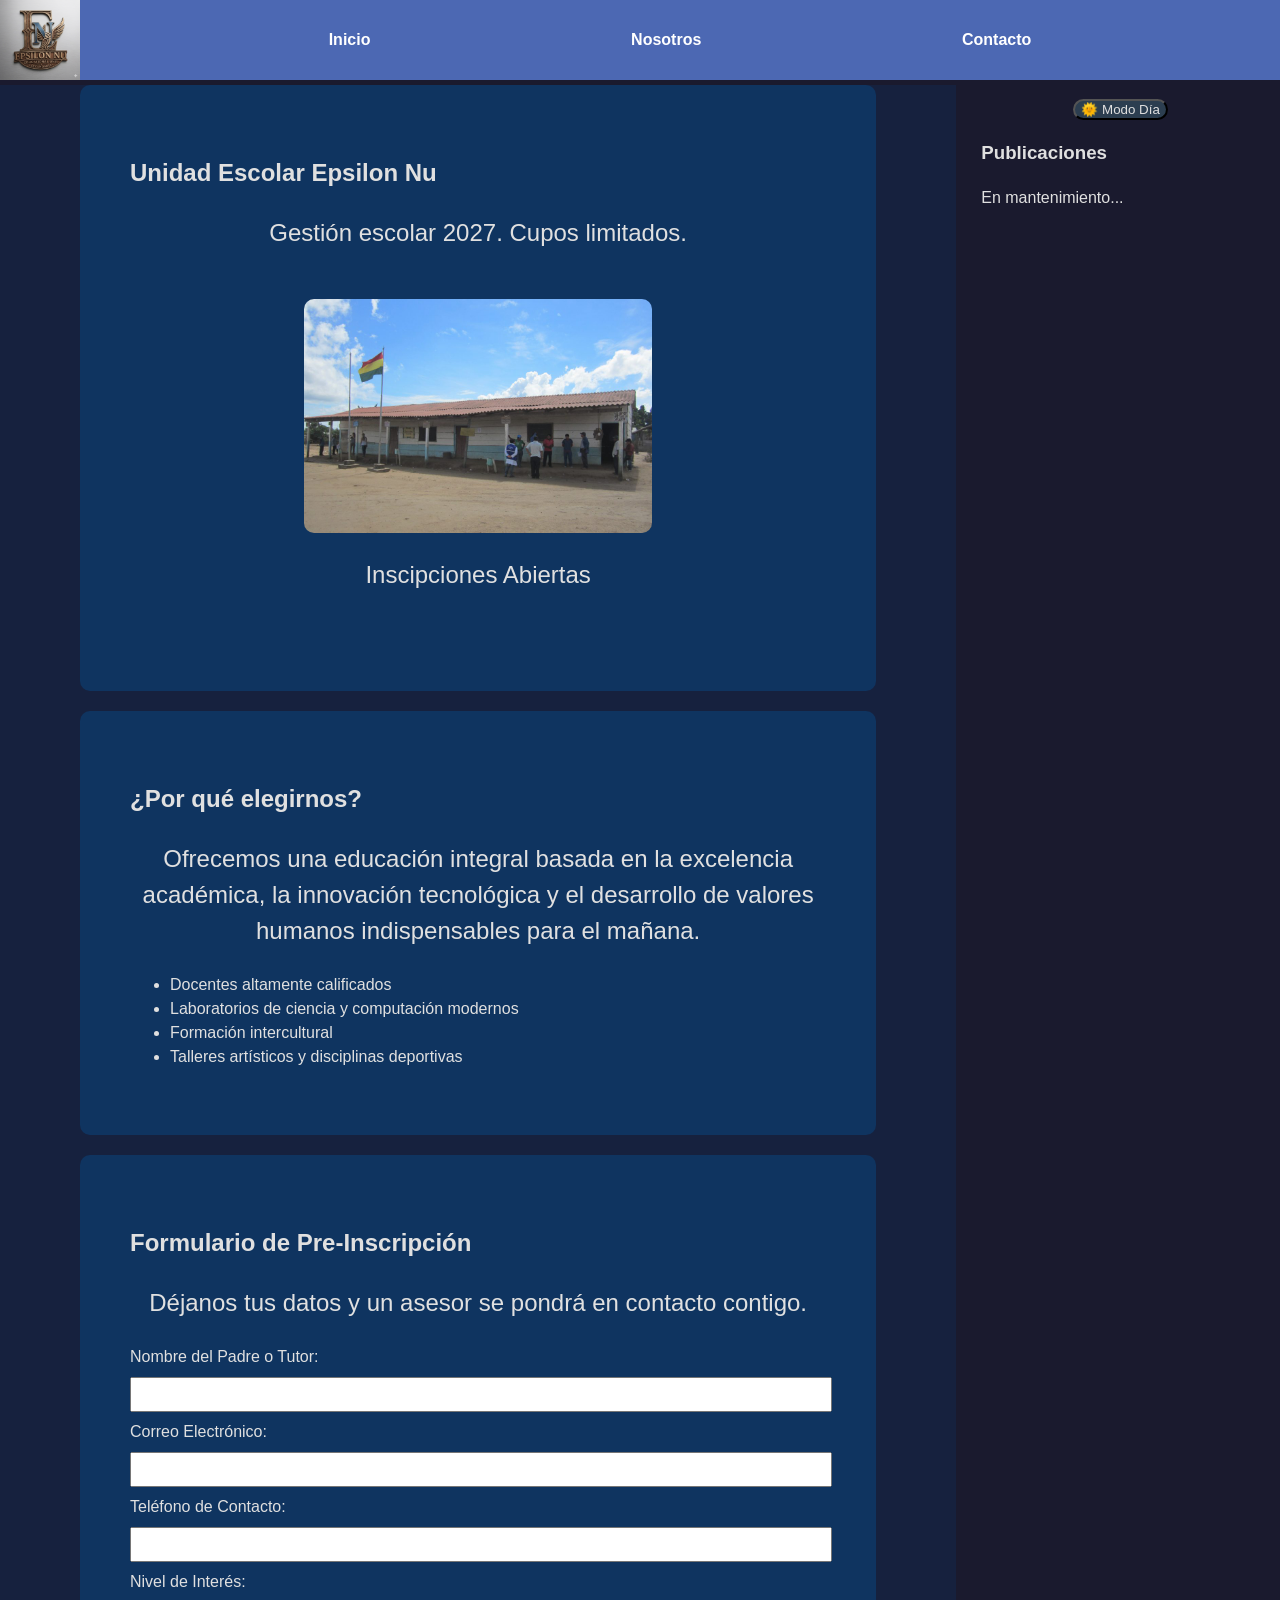
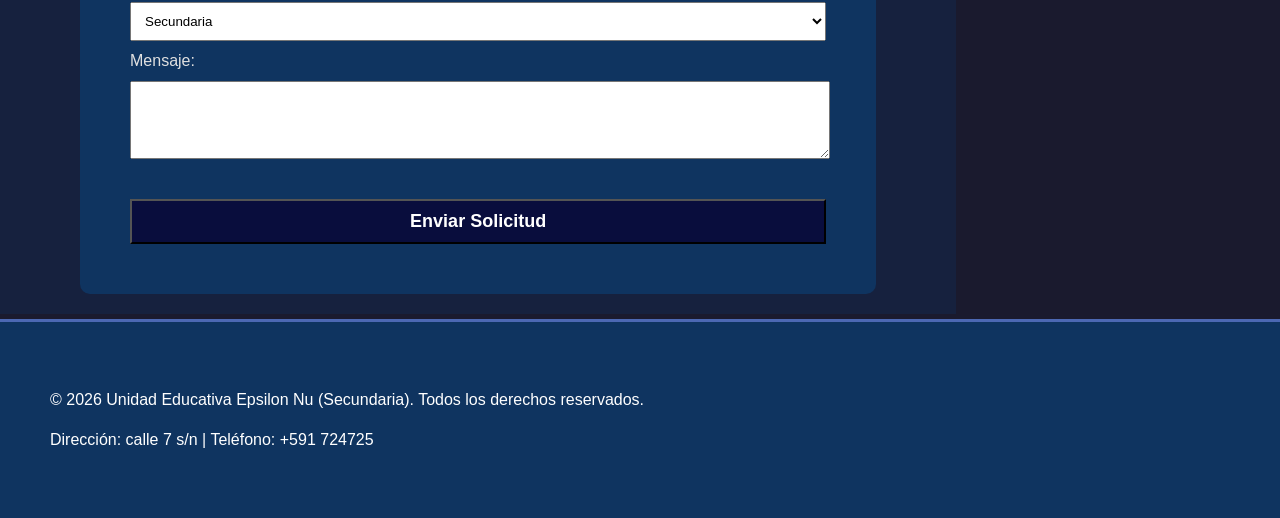
<file: index.html>
<!DOCTYPE html>
<html lang="es">
<head>
    <meta charset="UTF-8">
    <meta name="viewport" content="width=device-width, initial-scale=1.0">
    <title>Unidad Educativa Epsilon Nu</title>
    <style>
    </style>
    <link rel="stylesheet" href="style/styles.css">
</head>
<body>
    <header>
        <div class="logo">
            <img src="images/logo.png" alt="Logo Unidad Educativa" width="80" height="auto">
        </div>
        <nav>
            <ul>
                <li><a href="#inicio">Inicio</a></li>
                <li><a href="#nosotros">Nosotros</a></li>
                <li><a href="#contacto">Contacto</a></li>
            </ul>
        </nav>
    </header>

    <main>
        <section id="inicio">
            <h1>Unidad Escolar Epsilon Nu</h1>
            <p>Gestión escolar 2027. Cupos limitados.</p><br>
            <img src="images/escuela3.jpg" id="imgue1" alt="Unidad Educativa">
            <p> Inscipciones Abiertas</p>
            <br>
            <!-- llamada para formulario de contacto -->
            <!-- <a href="#contacto"><button>Solicitar Información</button></a> -->
        </section>

        <section id="nosotros">
            <h2>¿Por qué elegirnos?</h2>
            <p>Ofrecemos una educación integral basada en la excelencia académica, la innovación tecnológica y el desarrollo de valores humanos indispensables para el mañana.</p>
            <ul>
                <li>Docentes altamente calificados</li>
                <li>Laboratorios de ciencia y computación modernos</li>
                <li>Formación intercultural</li>
                <li>Talleres artísticos y disciplinas deportivas</li>
            </ul>
        </section>

        <section id="contacto">
            <h2>Formulario de Pre-Inscripción</h2>
            <p>Déjanos tus datos y un asesor se pondrá en contacto contigo.</p>
            
            <form action="#" id="form-preinscripcion" method="POST">
                <label for="nombre">Nombre del Padre o Tutor:</label>
                <input type="text" id="nombre" name="nombre">

                <label for="correo">Correo Electrónico:</label>
                <input type="email" id="correo" name="correo" >

                <label for="telefono">Teléfono de Contacto:</label>
                <input type="tel" id="telefono" name="telefono" >

                <label for="nivel_interes">Nivel de Interés:</label>
                <select id="nivel_interes" name="nivel_interes">
                    <option value="secundaria">Secundaria</option>
                </select>
                <label for="mensaje">Mensaje:</label>
                <textarea id="mensaje" name="mensaje" rows="4"></textarea>
               <br>
                <button type="submit">Enviar Solicitud</button>
                 
            </form>
            <p id="error-mensaje" class="aviso"></p>
        </section>
    </main>

    <aside>
            <div class="divbtn-modo">
                <button type="button"
                    id="btn-tema"
                    class="boton-modo"
                    >🌞 Modo Día 
                </button>
            </div>
            
        <h3>Publicaciones</h3>
        <p>En mantenimiento...</p>
    </aside>

 

    <!-- PIE DE PÁGINA -->
    <footer>
        <p>&copy; 2026 Unidad Educativa Epsilon Nu (Secundaria). Todos los derechos reservados.</p>
        <p>Dirección: calle 7 s/n | Teléfono: +591 724725</p>
    </footer>

    <script src="script/script.js">
        
    </script>
</body>


</html>
</file>
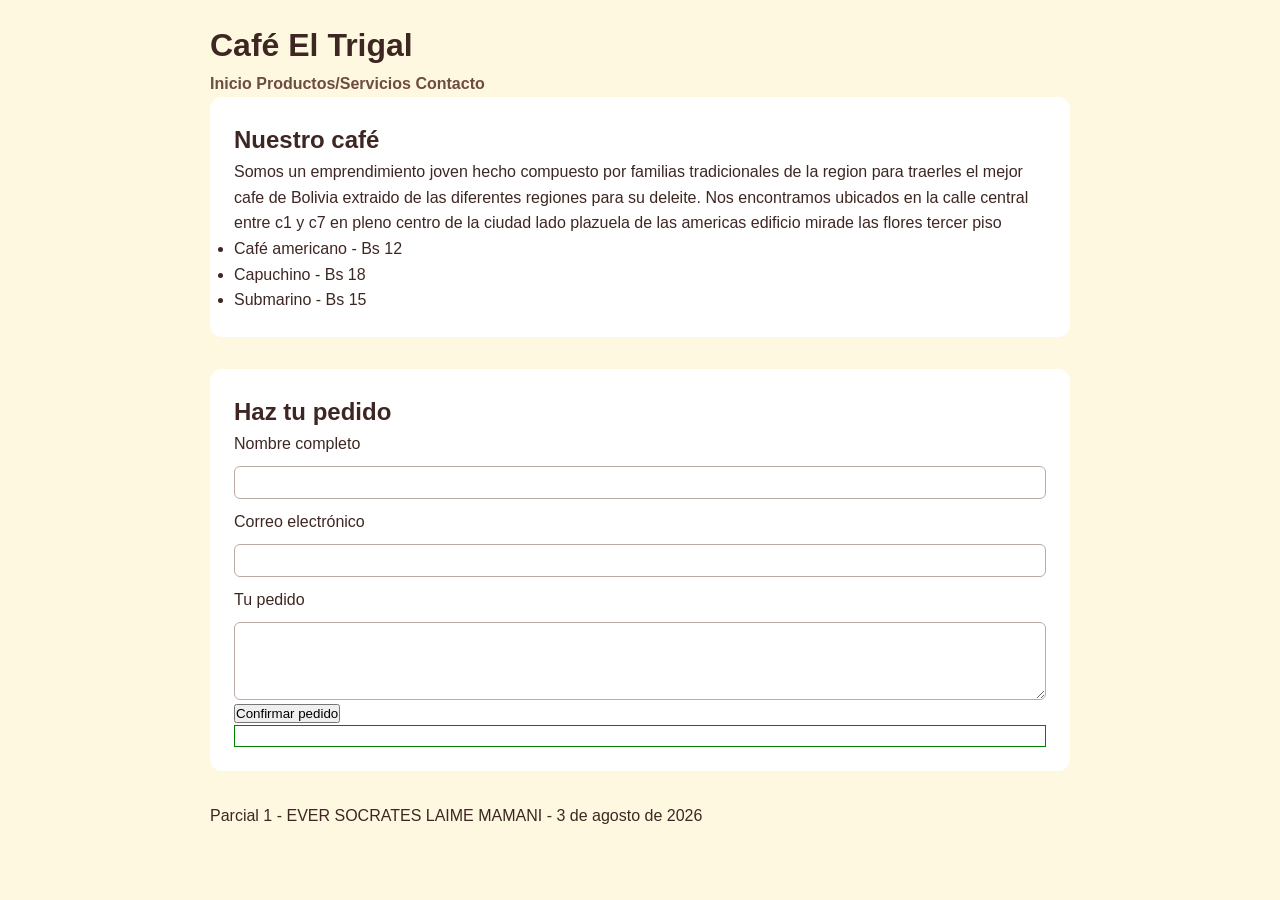
<file: parcial1/index.html>
<!DOCTYPE html>
<html lang="es">
<head>
    <meta charset="UTF-8">
    <meta name="viewport" content="width=device-width, initial-scale=1.0">
    <title>Café El Trigal</title>
    <link rel="stylesheet" href="styles.css">
</head>
<body>
    <header id="inicio">
        <h1>Café El Trigal</h1>
        <nav>
            <a href="#inicio">Inicio</a>
            <a href="#cafe">Productos/Servicios</a>
            <a href="#contacto">Contacto</a>
        </nav>
    </header>

    <main>
        <section id="cafe">
            <h2>Nuestro café</h2> 
            <p>Somos un emprendimiento joven hecho compuesto por familias tradicionales de la region para traerles el mejor cafe de Bolivia extraido de las diferentes regiones para su deleite. Nos encontramos ubicados en la calle central entre c1 y c7 en pleno centro de la ciudad lado plazuela de las americas edificio mirade las flores tercer piso</p>
            <ul>
                <li>Café americano - Bs 12 </li>
                <li>Capuchino - Bs 18 </li>
                <li>Submarino - Bs 15 </li>
            </ul>
        </section>
        <section id="contacto">
            <h2>Haz tu pedido</h2> 
            <form action="">
                <label for="nombre">Nombre completo</label>
                <input type="text" id="nombre" name="nombre" required>

                <label for="correo">Correo electrónico</label>
                <input type="email" id="correo" name="correo" required>

                <!-- <label for="c3"></label>
                <input type="text" id="c3" name="c3"> -->

                <label for="pedido">Tu pedido</label>
                <textarea name="" id="pedido" name="pedido" rows="4"></textarea>
            </form>
            <button type="submit" id="btn-confirmar">Confirmar pedido</button>
            <p  id="mensaje" class="oculto"></p>
        </section>
    </main>

    <footer>Parcial 1 - EVER SOCRATES LAIME MAMANI - 3 de agosto de 2026</footer>
    
    <script src="script.js"></script>
</body>
</html>
</file>
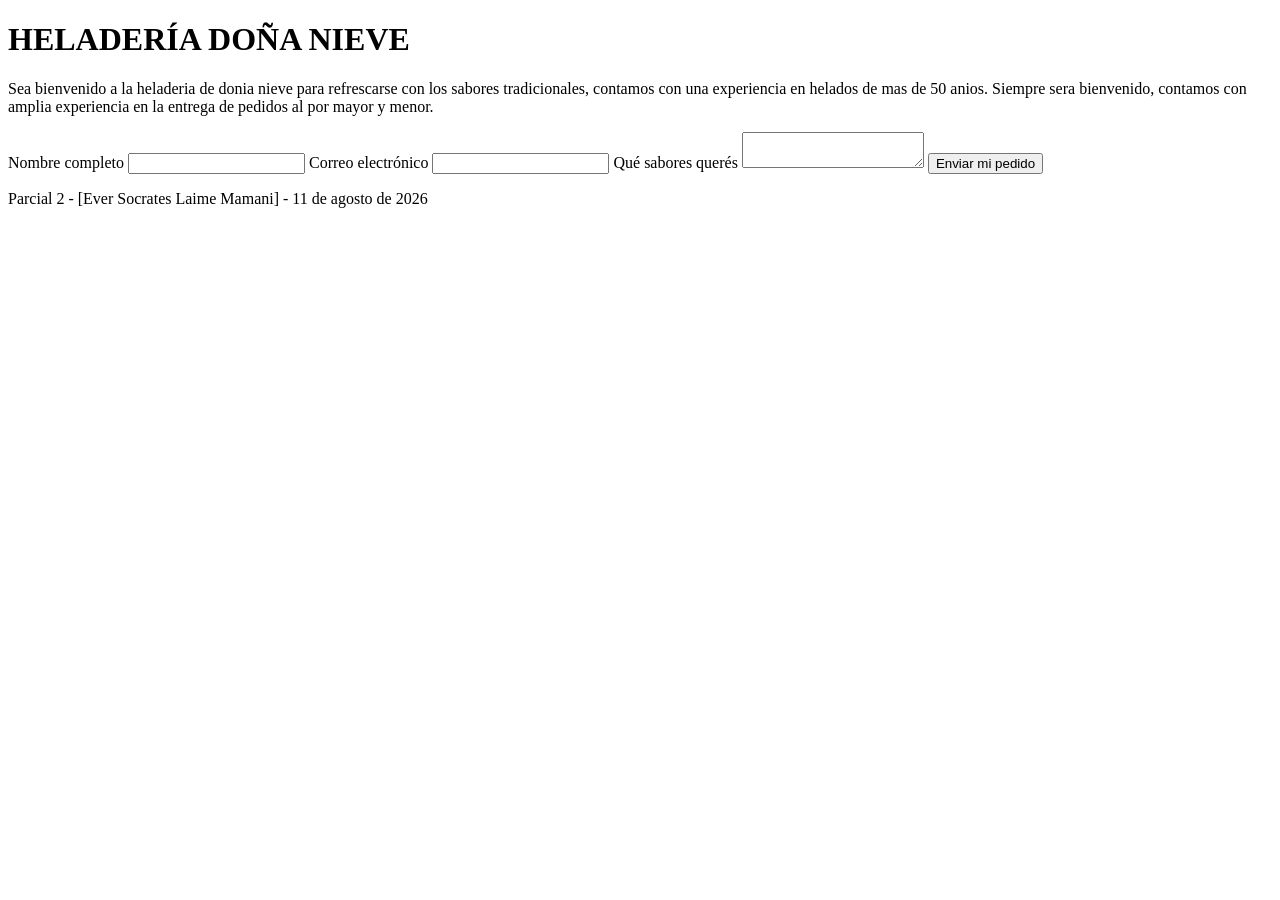
<file: parcial2/index.html>
<!DOCTYPE html>
<html lang="es">
<head>
    <meta charset="UTF-8">
    <meta name="viewport" content="width=device-width, initial-scale=1.0">
    <title>HELADERÍA DOÑA NIEVE</title>
</head>
<body>
    <header>
        <h1>HELADERÍA DOÑA NIEVE</h1>
        <p>Sea bienvenido a la heladeria de donia nieve para refrescarse con los sabores tradicionales, contamos con una experiencia en helados de mas de 50 anios. Siempre sera bienvenido, contamos con amplia experiencia en la entrega de pedidos al por mayor y menor.</p>

        <form action="procesar.php" id="form-helados" method="post" novalidate>

            <label for="nombre">Nombre completo </label>
            <input type="text"  id="nombre" name="nombre" required>

            <label for="email">Correo electrónico</label>
            <input type="email"  id="correo" name="correo" required>

            <label for="sabores">Qué sabores querés </label>
             <textarea id="sabores" name="sabores"></textarea>

            <button type="submit">Enviar mi pedido</button>
            <p id="aviso-helados" class="aviso"></p>
        </form>
    </header>
    <footer>
        Parcial 2 - [Ever Socrates Laime Mamani] - 11 de agosto de 2026
    </footer>
    
    <script src="script.js"></script>
</body>
</html>
</file>
<file: style/styles.css>
/* damos forma a la pagina */
        body {

            background-color: #1a1a2e;      /* Fondo general oscuro */
            color: #e0e0e0; 
            margin: 0;
            font-family: 'Segoe UI', Tahoma, Geneva, Verdana, sans-serif;
            font-size: 16px;
            line-height: 1.5;
            display: grid;
            grid-template-columns: 3fr 1fr; /* version celulares  */
            gap: 5px;
        }

        header, nav, footer {
            grid-column: 1 / 3; 
            background-color: #16213e;
            color: #e0e0e0;
        }

        /* El contenido principal se queda a la izquierda */
        main {
            grid-column: 1;
            background-color: #16213e;
            color: #e0e0e0;
        }

        aside {
            grid-column: 2;
            margin: 0px;
            background-color: #1a1a2e;      /* oscuro */
            padding: 0 20px;
            color: #e0e0e0;                 /* texto claro */
        }
        /* maquillamos la pagina  */
        header, nav, main,footer {
            /* background-color: rgb(255, 253, 248);  */
           
            size: 14;
            
        }
        /* declaramos las dimensiones  */
        header { min-height: 60px; }
        /*nav    { min-height: 50px; } */
        /* main   { min-height: 400px; } 
        aside  { min-height: 400px; }  */
        footer { min-height: 60px; }

        /* maquillaje por partes */
        nav ul{
            background-color: #4c68b3;
            display: flex;
            align-items: center;
            list-style: none;
            /* gap: 200px;  */
            justify-content: space-evenly;
            margin: 0;
            padding: 0;
            width: 100%;
            min-height: 80px;
        }
        nav ul li {
            display: block;            /* Hace que todo el cuadro sea clickeable */
            text-decoration: none;     /* Quita la línea subrayada del texto */
            padding: 8px 12px;        /* Espacio inflable dentro de cada botón */
          
            font-weight: bold;  
            
        }
        nav ul li a {
            text-decoration: none;
            color: rgb(255, 255, 255);
            
        }

        main {
            padding: 0 80px;   
           
        }

        header{
            display: flex;
            align-items: center;
        }
        nav{
            flex: 1;
        }
        .logo{
            display: flex;
            align-items: center;
        }
  

        /* las secciones del main*/
        main section {
            background-color: #0f3460;      /* oscuro */
            border-radius: 10px;
            margin-bottom: 20px;
            padding: 50px;
            color: #e0e0e0;                 /* texto claro */
        }

        #imgue1{
            width: 50%;
            display: block;
            margin: 0 auto;
            border-radius: 10px;
        }
        main section p{
            text-align: center;
            font-size: x-large;

        }

        #contacto form{
            display: flex;
            flex-direction: column;
            gap: 8px;
        }
        #contacto form input{
            padding: 8px;
           width: 98%;
           
        }
        #contacto form select{
            width: 100%;
            padding: 10px;
            
        }
        #contacto form textarea{
            width: 98%;
            padding: 8px;        
        }
        #contacto form button[type="submit"] {
            background-color: #090d3d;      /* oscuro */
            font-size: large;
            color: white;
            padding: 10px 20px;
            font-weight: bolder;
            /* width: 200px; */
            margin: 1 auto;
        }
        /* el footer */

        footer{
            background-color: #0f3460;      /* oscuro */
            padding: 50px;
            color: white;
            border-top: 3px solid #4c68b3;
        }


/* modo nocturno */
        .divbtn-modo{
            display: flex;
            align-items: center;
            justify-content: center;
            height: auto;
        }

        .boton-modo{
            margin-top: 14px;
            background-color: #2c3e50;      /* oscuro */
            color: #e0e0e0;                 /* claro */
            /* border: none; */
             border-radius: 10rem;
            display: flex;
        }

        body.claro{
            background-color: #f5f5f5;      
            color: #1a1a2e;  
        }
        body.claro header{
            background-color: #ffffff;
            color: #1a1a2e;

        }
        body.claro header p{
            color: #1a1a2e;
        }
        body.claro nav {
            background-color: #ffffff;
        }
        body.claro .tarjeta{
            background-color: #f0f0f0;
        }
        body.claro .tarjeta h2{
            color : #1a1a2e;
        }
        body.claro article{
            background-color: #f0f0f0;
        }
        body.claro article h3{
            background-color: #f0f0f0;
            color: #1a1a2e;
        }

        body.claro form label{
            color: #1a1a2e;
        }

        body.claro main section {
            background-color: #f0f0f0;      /* Fondo gris claro para tarjetas */
            color: #1a1a2e;
        }
        body.claro aside {
            background-color: #e8e8e8;      /* Fondo claro para el aside */
            color: #1a1a2e;
        }

        body.claro footer {
            background-color: #2c3e50;      /* mi footer oscuro o otro */
            color: white;
        }

        body.claro .boton-modo {
            background-color: #634e4e;
            color: #fcfcfc;
            border-radius: 10rem;
        }

        body.claro #contacto form button[type="submit"] {
            background-color: #2a3e74;
            color: white;
        }

        body.claro nav ul {
            background-color: #4c68b3;
        }

        body.claro nav ul li a {
            color: white;
        }

        @media (max-width: 600px) {
    
            /* 1. El cuerpo pasa a tener una sola columna vertical */
            body {
                grid-template-columns: 1fr;
                gap: 15px; /* Separación estándar entre tarjetas apiladas */
            }

            header, nav, main, aside, footer {
                grid-column: 1;
            }

            
            nav ul {
                flex-direction: column; /* Pone los botones uno debajo de otro */
                gap: 5px;              /* Reduce tu gap de 200px a solo 5px para celular */
                padding: 10px 0;       /* Espacio arriba y abajo del menú móvil */
            }

            nav ul li {
                text-align: center;    /* Centra el texto de cada botón */
                width: 100%;           /* Hace que todo el ancho sea clickeable con el dedo */
            }
            
            main {
                padding: 0 15px;       /* Bajamos el padding de 80px a 15px para ganar pantalla */
            }

            /* TARJETAS APILADAS Y PADDING MÓVIL */
            section {
                background-color: white; /* Resalta como tarjeta individual */
                padding: 20px;          /* Padding móvil: cómodo pero sin desperdiciar espacio */
                margin-bottom: 15px;    /* Separa una tarjeta de la otra al apilarse */
                border-radius: 8px;    
                box-shadow: 0 2px 4px rgba(0, 0, 0, 0.05); /* Sombra suave móvil */
            }
        }








        .aviso {
        display: none;
        margin-top: 14px;
        padding: 10px 14px;
        border-radius: 6px;
        font-weight: bold;
        }

        .aviso.error {
        display: block !important;
        background-color: #551b1b;
        color: #f3f8c9;
        border-left: 4px solid #c70303;
        }

        .aviso.exito {
        display: block;
        background-color: #14301b;
        color: #b7f0c4;
        border-left: 4px solid #3fbf6a;
        }
</file>
<file: parcial1/styles.css>
.oculto { display: none; }

*{
    margin: 0;
    padding: 0;
    box-sizing: border-box;
}

  
body {
    background-color: #FFF8E1;         
    color: #3E2723;               
    font-family:  Arial, sans-serif;
    line-height: 1.6;
    max-width: 900px;
    margin: 0 auto;                 
    padding: 20px;

}

nav a {
    text-decoration: none;
    color: #6D4C41;              
    font-weight: bold;
    
}


section {
    background-color: #FFFFFF;
    padding: 1.5rem;
    border-radius: 12px;
    margin-bottom: 2rem;
   
}

form {
    display: flex;
    flex-direction: column;
    gap: 0.6rem;
}

input, textarea {
    padding: 0.5rem;
    border: 1px solid #BCAAA4;
    border-radius: 6px;
}

#mensaje {
    color: green;
    border: 1px solid green;
    padding: 10px;
    display: block;  
}
</file>
